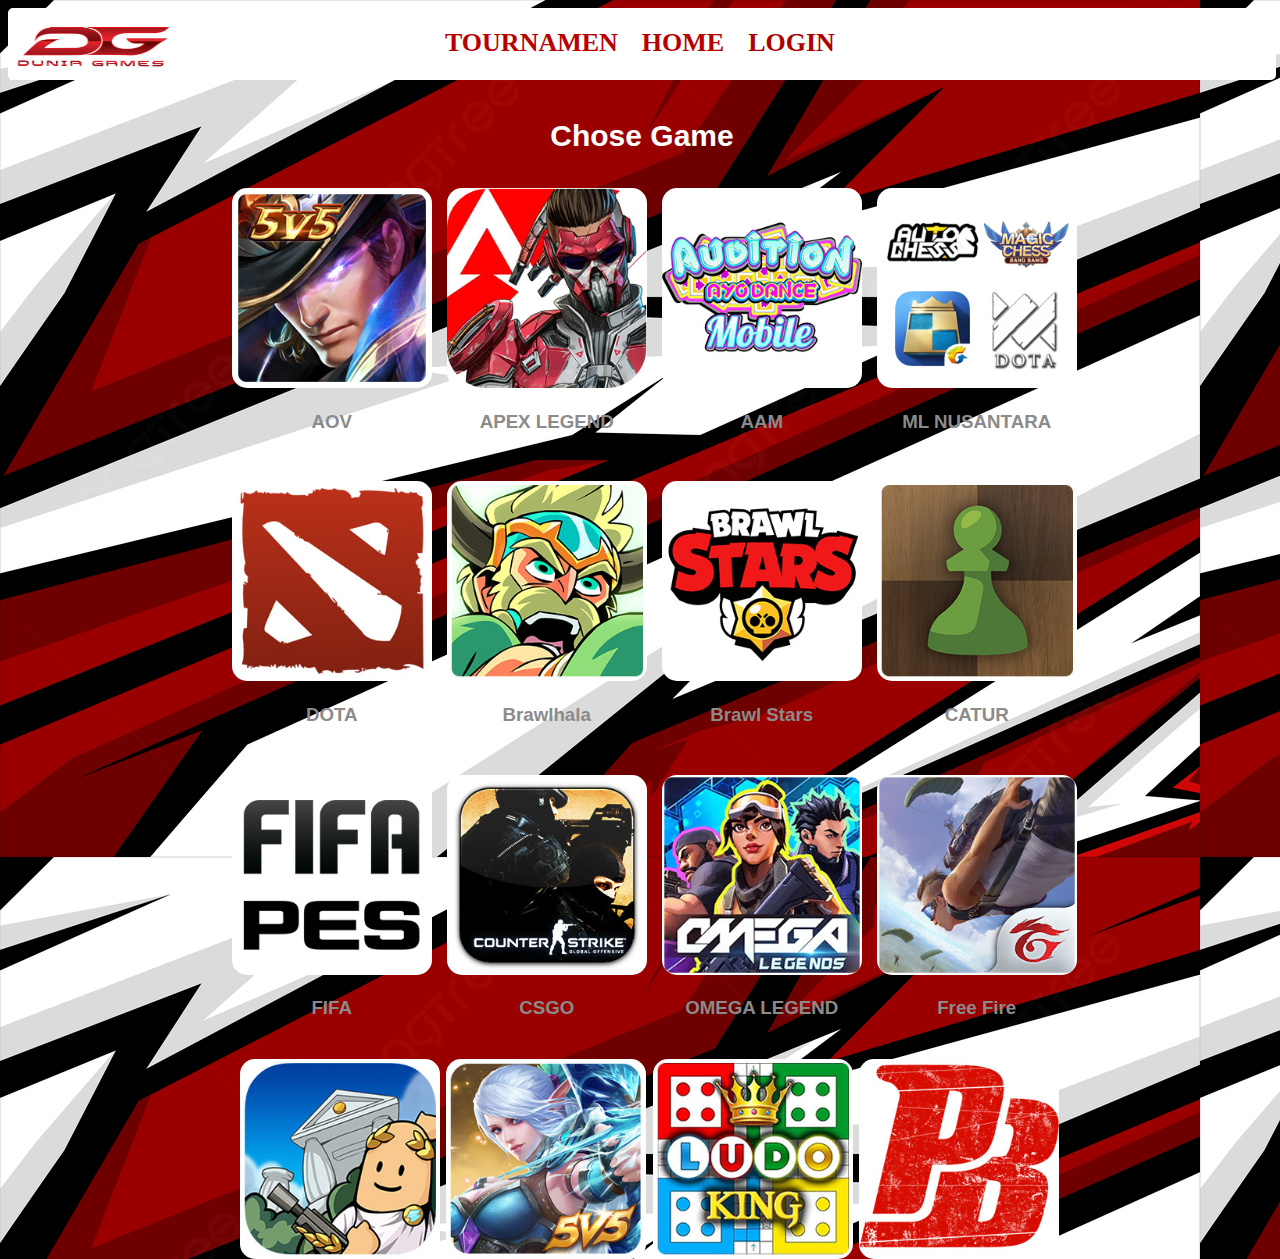
<file: index.html>
<!DOCTYPE html>
<html lang="en">
<head>
   <link rel="website icon" type="jpg" href="icon.jpg">
    <title>Inpo turnament</title>
    <link rel="stylesheet" href="home.css">

</head>
<body>
    
    <div class="box">  
        <div class="box5">   
        <img src="gam/dg.jpg" alt="" class="ml">
        <br>
        <a href="ml.html" class="HOME">TOURNAMEN</a>
        <box class="box1"></box>
        <a href="tes.html" class="link">HOME</a>
        <box class="box2"></box>
        <a href="tw.html" class="tur">LOGIN</a>
    </div>

<br>
<br>
<h2>Chose Game</h2>
<div class="game-hp">
    <div class="game satu">
       <img src="gam/aov.jpg" alt="ML NUSANTARA" title="" class="">
       <h3>AOV</h3>
    </div>
    <div class="game dua">
       
       <img src="gam/apex.jpg" alt="Balawas" title="">
       <h3>APEX LEGEND</h3>
    </div>
    <div class="game tiga">
       <img src="gam/game1.jpg" alt="Gandang" title="">
       <h3>AAM</h3>
    </div>
    <div class="game empat">
        <img src="gam/game2.jpg" alt="Gandang" title="">
        <h3>ML NUSANTARA</h3>
     </div>

   </div>

   <div class="game-hp2">
    <div class="game a">
       <img src="gam/game3.jpg" alt="ML NUSANTARA" title="" class="">
       <h3>DOTA</h3>
    </div>
    <div class="game b">
       
       <img src="gam/game4.jpg" alt="Balawas" title="">
       <h3>Brawlhala</h3>
    </div>
    <div class="game c">
       <img src="gam/game5.jpg" alt="Gandang" title="">
       <h3>Brawl Stars</h3>
    </div>
    <div class="game d">
        <img src="gam/game6.jpg" alt="Gandang" title="">
        <h3>CATUR</h3>
     </div>
   </div>

   <div class="game-hp3">
    <div class="game e">
       <img src="gam/game7.jpg" alt="ML NUSANTARA" title="" class="">
       <h3>FIFA</h3>
    </div>
    <div class="game f">
       
       <img src="gam/game8.jpg" alt="Balawas" title="">
       <h3>CSGO</h3>
    </div>
    <div class="game g">
       <img src="gam/game10.jpg" alt="Gandang" title="">
       <h3>OMEGA LEGEND</h3>
    </div>
    <div class="game h">
        <img src="gam/game9.jpg" alt="Gandang" title="">
        <h3>Free Fire</h3>
     </div>
   </div>
   
   
      <div class="gem i">
         <img src="gam/game12.jpg" alt="ML NUSANTARA" title="" class="lgo1">
      </div>
      <div class="gem j">
         <img src="gam/game13.jpg" alt="Balawas" title="" class="lgo2">
      </div>
      <div class="gem k">
         <img src="gam/game14.jpg" alt="Gandang" title="" class="lgo3">
      </div>
      <div class="gem l">
          <img src="gam/pb-logo.jpg" alt="Gandang" title="" class="lgo4">
       </div>
     
   </body>
</html>
</file>
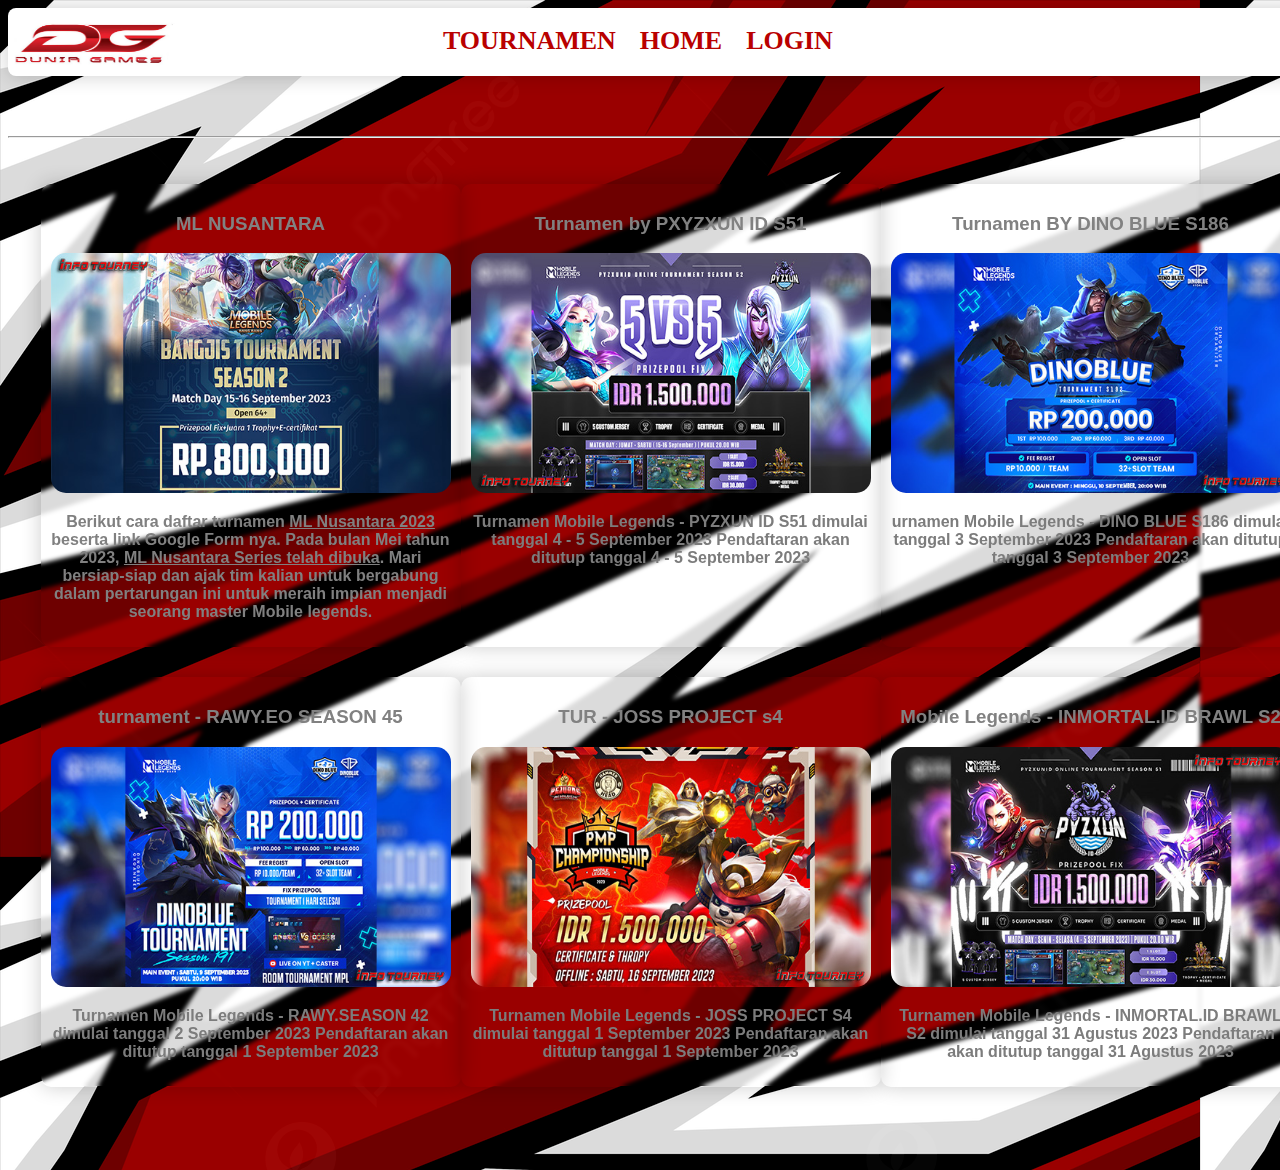
<file: ml.html>
<!DOCTYPE html>
<html lang="en">
<head>
    <link rel="website icon" type="jpg" href="icon.jpg">
    <title>Inpo turnament</title>
    <link rel="stylesheet" href="ml.css">

</head>
<body >
    
    <div class="box">  
        <div class="box5">   
        <img src="gam/dg.jpg" alt="" class="ml">
        <br>
        <a href="ml.html" class="HOME">TOURNAMEN</a>
        <box class="box1"></box>
        <a href="tes.html" class="link">HOME</a>
        <box class="box2"></box>
        <a href="tw.html" class="tur">LOGIN</a>
        <box class="box3"></box>
        <box class="box4"></box>
    </div>
    <br><br><br><br><hr><br>
    
        <div class="info-tournamen">
            <div class="info satu">
               <h3>ML NUSANTARA</h3>
               <img src="tur.jpg" alt="ML NUSANTARA" title="" class="">
               <P class="p1">
                Berikut cara daftar turnamen <u>ML Nusantara 2023</u> beserta link Google Form nya. Pada bulan Mei tahun 2023, <u>ML Nusantara Series telah dibuka</u>. Mari bersiap-siap dan ajak tim kalian untuk bergabung dalam pertarungan ini untuk meraih impian menjadi seorang master Mobile legends.
               </P>
            </div>
            <div class="info dua">
               <h3>Turnamen by PXYZXUN ID S51</h3>
               <img src="gam/tur2.jpg" alt="Balawas" title="">
               <p>Turnamen Mobile Legends - PYZXUN ID S51 dimulai tanggal 4 - 5 September 2023
                Pendaftaran akan ditutup tanggal 4 - 5 September 2023</p>
            </div>
            <div class="info tiga">
               <h3>Turnamen BY DINO BLUE S186</h3>
               <img src="gam/tur3.jpg" alt="Gandang" title="">
               <p>urnamen Mobile Legends - DINO BLUE S186 dimulai tanggal 3 September 2023
                Pendaftaran akan ditutup tanggal 3 September 2023
                
                
                 </p>
            </div>

           </div>


           <div class="inpo-tur">
            <div class="inpo satu">
                <h3>turnament - RAWY.EO SEASON 45</h3>
                <img src="gam/tur4.jpg" alt="">
                <p>Turnamen Mobile Legends - RAWY.SEASON 42 dimulai tanggal 2 September 2023
                    Pendaftaran akan ditutup tanggal 1 September 2023
                    
                    
                    </p>
            </div>
            <div class="inpo dua">
                <h3>TUR - JOSS PROJECT s4</h3>
                <img src="gam/tur5.jpg" alt="">
                <p>Turnamen Mobile Legends - JOSS PROJECT S4 dimulai tanggal 1 September 2023
                    Pendaftaran akan ditutup tanggal 1 September 2023
                    
                    
                    </p>
            </div>
            <div class="inpo tiga">
                <h3>Mobile Legends - INMORTAL.ID BRAWL S2</h3>
                <img src="gam/tur6.jpg" alt="">
                <p>Turnamen Mobile Legends - INMORTAL.ID BRAWL S2 dimulai tanggal 31 Agustus 2023
                    Pendaftaran akan ditutup tanggal 31 Agustus 2023</p>
            </div>
           </div>
        
       <br>
       <br>
       <br>
       
       <br>
    <article>
    
         
       
    
</body>
</html>
</file>
<file: home.css>
.p1 {
    color: aliceblue;
    float: left;
}
.tur2 {
    padding-left: 15px;
    float: left;
    width: 400px;
    height: 240px;
}
h2 {
    font-size: 30px;
    text-align: center;
    color: rgb(255, 255, 255);
    font-family: 'Lucida Sans', 'Lucida Sans Regular', 'Lucida Grande', 'Lucida Sans Unicode', Geneva, Verdana, sans-serif;
}
.h1 {
    color: rgb(255, 0, 0);
    float: left;
}
.box {
   

   background-color: rgb(255, 255, 255);
    width: 100%;
    height: 68px;
    border-radius: 5px;
    float: left;
    border: 2px solid rgb(255, 255, 255);
}

.box1 {
  
   
    width: 250px;
    height: 6px;
    border-radius: 45px;
    float: left;
    
}
.HOME {
    border-radius: 60px;
    color: rgb(185, 0, 0);
    font-size: 26px;
    font-weight: bolder;
    text-decoration: none;
    justify-content: center;
    align-items: center;
    padding:5px 10px 5px 10px;
    
 }
 .HOME:hover {
    background: #b90000;
    color: #fff;
    border-radius: 1px;
    box-shadow: 0 0 5px #d30000,
                0 0 20px #d30000,
                0 0 40px #d30000,
                0 0 90px #d30000;
 }
 .box2 {
    position: relative;
    
    width: 5px;
    height: 40px;
    border-radius: 45px;
    float: left;
    align-items: top center;
    justify-content: center;
 }
 
.link {
    border-radius: 60px;
    color: rgb(185, 0, 0);
    font-size: 26px;
    font-weight: bolder;
    text-decoration: none;
    justify-content: center;
    align-items: center;
    padding:5px 10px 5px 10px;
    
}
.link:hover {
    background: #b90000;
    color: #fff;
    border-radius: 1px;
    box-shadow: 0 0 5px #d30000,
                0 0 20px #d30000,
                0 0 40px #d30000,
                0 0 90px #d30000;
}
.box3 {
    position: relative;
   
    width: 410px;
    height: 1px;
    border-radius: 45px;
   float: right;
}
.box4 {
    position: relative;
    
    width: 5px;
    height: 40px;
    border-radius: 45px;
   float: right;
}
.tur {
    border-radius: 60px;
    color: rgb(175, 0, 0);
    font-size: 26px;
    font-weight: bolder;
    text-decoration: none;
    justify-content: center;
    align-items: center;
    padding:5px 10px 5px 10px;
    
 }
 .tur:hover {
    background: #b90000;
    color: #fff;
    border-radius: 1px;
    box-shadow: 0 0 5px #d30000,
                0 0 20px #d30000,
                0 0 40px #d30000,
                0 0 90px #d30000;
 }
.ml {
    
    float: left;
    width: 170px;
    height: 70px;
}
 
body
{
    background-image: url(gam/bg1.jpg);
    
}
.game-hp{
    width:65%;
    display: flex;
    justify-content: space-between;
    margin: 1px auto;
    text-align: center; 
    margin-top: 10px;
    padding-left: 1px;
}

.game {
    width:31%;
    margin: 10px auto;
}

.game.satu { 
    transition: .5s;
    padding-right: 15px;
    cursor: progress;
}
.game.satu:hover {
   transform:  scale(1.2) rotate(2deg);
}
.game.dua {
     transition: .5s; 
     padding-right: 15px;
     cursor: progress;
    }
.game.dua:hover { transform:  scale(1.2) rotate(2deg);}

.game.tiga { 
    transition: .5s;
    padding-right: 15px;
    cursor: progress;
 }
.game.tiga:hover { transform:  scale(1.2) rotate(2deg); }

.game.empat {
    transition: .5s;
    padding-right: 15px;
    cursor: progress;
}
.game.empat:hover {transform:  scale(1.2) rotate(2deg); }


.game-hp img{
    width: 200px;
    height: 200px;
    border-radius: 15px;
   
}
h3{
    color: rgb(139, 139, 139);
    font-weight: bolder;
    font-family: 'Segoe UI', Tahoma, Geneva, Verdana, sans-serif;
    text-shadow: 10px black;
}
h1 {
    color: rgba(0, 0, 0, 0.205);
   font-size: 70px;
   font-family: Georgia, 'Times New Roman', Times, serif;
   text-align: center;
}
.game-hp2 {
    width:65%;
    display: flex;
    justify-content: space-between;
    margin: 1px auto;
    text-align: center; 
    margin-top: 10px;
    padding-left: 1px;
}

.game {
    width:31%;
    margin: 10px auto;
}

.game.a { 
    transition: .5s;
    padding-right: 15px;
    cursor: progress;
}
.game.a:hover {
   transform:  scale(1.2) rotate(2deg);
}
.game.b {
     transition: .5s; 
     padding-right: 15px;
     cursor: progress;
    }
.game.b:hover { transform:  scale(1.2) rotate(2deg);}

.game.c { 
    transition: .5s;
    padding-right: 15px;
    cursor: progress;
 }
.game.c:hover { transform:  scale(1.2) rotate(2deg); }

.game.d{
    transition: .5s;
    padding-right: 15px;
    cursor: progress;
}
.game.d:hover {transform:  scale(1.2) rotate(2deg); }


.game-hp2 img{
    width: 200px;
    height: 200px;
    border-radius: 15px;
}
.game-hp3, .game-hp4{
    width:65%;
    display: flex;
    justify-content: space-between;
    margin: 1px auto;
    text-align: center; 
    margin-top: 10px;
    padding-left: 1px;
}

.game {
    width:31%;
    margin: 10px auto;
}

.game.e { 
    transition: .5s;
    padding-right: 15px;
    cursor: progress;
    
}
.game.e:hover {
   transform:  scale(1.2) rotate(2deg);
}
.game.f {
     transition: .5s; 
     padding-right: 15px;
     cursor: progress;
    }
.game.f:hover { transform:  scale(1.2) rotate(2deg);}

.game.g { 
    transition: .5s;
    padding-right: 15px;
    cursor: progress;
 }
.game.g:hover { transform:  scale(1.2) rotate(2deg); }

.game.h{
    transition: .5s;
    padding-right: 15px;
    cursor: progress;
}
.game.h:hover {transform:  scale(1.2) rotate(2deg); }


.game-hp3 img{
    width: 200px;
    height: 200px;
    border-radius: 15px;
}


.pubg-db{
    width:65%;
    display: flex;
    justify-content: space-between;
    margin: 1px auto;
    text-align: center; 
    margin-top: 10px;
    padding-left: 1px;
}

.pubg {
    width:31%;
    margin: 10px auto;
}

.pubg.i { 
    transition: .5s;
    padding-right: 15px;
}
.pubg.i:hover {
   transform:  scale(1.2) rotate(2deg);
}
.pubg.j {
     transition: .5s; 
     padding-right: 15px;
    }
.pubg.j:hover { transform:  scale(1.2) rotate(2deg);}

.pubg.k { 
    transition: .5s;
    padding-right: 15px;
 }
.pubg.k:hover { transform:  scale(1.2) rotate(2deg); }

.pubg.l{
    transition: .5s;
    padding-right: 15px;
}
.pubg.l:hover {transform:  scale(1.2) rotate(2deg); }


.pubg-db img{
    width: 200px;
    height: 200px;
    border-radius: 15px;
}
.game-hp4{
    width:65%;
    display: flex;
    justify-content: space-between;
    margin: 1px auto;
    text-align: center; 
    margin-top: 10px;
    padding-left: 1px;
}

.gem {
    width:10%;
    display: flex;
    justify-content: space-between;
    margin: 1px auto;
    text-align: center; 
    margin-top: 10px;
    padding-left: 1px;
}

.gem.i { 
    float: left;
    transition: .5s;
    padding-left: 230px;
}
.gem.i:hover {
   transform:  scale(1.2) rotate(2deg);
}
.gem.j {
    float: left;
     transition: .5s; 
     padding-left: 80px;
    }
.gem.j:hover { transform:  scale(1.2) rotate(2deg);}

.gem.k { 
    float: left;
    transition: .5s;
    padding-left: 80px;
 }
.gem.k:hover { transform:  scale(1.2) rotate(2deg); }

.gem.l{
    float: left;
    transition: .5s;
    padding-left: 80px;
}
.gem.l:hover {transform:  scale(1.2) rotate(2deg); }


.lgo1{
    
    width: 200px;
    height: 200px;
    border-radius: 15px;
    cursor: progress;
}
.lgo2 {
    width: 200px;
    height: 200px;
    border-radius: 15px;
    cursor: progress;
}
.lgo3 {
     width: 200px;
    height: 200px;
    border-radius: 15px;
    cursor: progress;
}
.lgo4 {
    width: 200px;
    height: 200px;
    border-radius: 15px;
    cursor: progress;
}
.jdl1 [

]
</file>
<file: ml.css>
.p1 {
    color: rgb(128, 128, 128);
    float: left;
}
.tur2 {
    padding-left: 15px;
    float: left;
    width: 400px;
    height: 240px;
}
.h1 {
    color: rgb(255, 255, 255);
    float: left;
}
.box {
   background-color: rgb(255, 255, 255);
    width: 1300px;
    height: 68px;
    float: left;
    box-shadow: 0px 0px 20px rgba(0, 0, 0, 0.2);
    border-radius: 8px;
   
}

.box1 {
  
   
    width: 250px;
    height: 6px;
    border-radius: 45px;
    float: left;
    
}
.HOME {
    border-radius: 60px;
    color: rgb(185, 0, 0);
    font-size: 26px;
    font-weight: bolder;
    text-decoration: none;
    justify-content: center;
    align-items: center;
    padding:5px 10px 5px 10px;
   
 }
 .HOME:hover {
    background: #b90000;
    color: #fff;
    border-radius: 1px;
    box-shadow: 0 0 5px #d30000,
                0 0 20px #d30000,
                0 0 40px #d30000,
                0 0 90px #d30000;
 }
 .box2 {
    position: relative;
    
    width: 5px;
    height: 40px;
    border-radius: 45px;
    float: left;
    align-items: top center;
    justify-content: center;
 }
 
.link {
    border-radius: 60px;
    color: rgb(185, 0, 0);
    font-size: 26px;
    font-weight: bolder;
    text-decoration: none;
    justify-content: center;
    align-items: center;
    padding:5px 10px 5px 10px;
   
}
.link:hover {
    background: #b90000;
    color: #fff;
    border-radius: 1px;
    box-shadow: 0 0 5px #d30000,
                0 0 20px #d30000,
                0 0 40px #d30000,
                0 0 90px #d30000;
}
.box3 {
    position: relative;
   
    width: 410px;
    height: 1px;
    border-radius: 45px;
   float: right;
}
.box4 {
    position: relative;
    
    width: 5px;
    height: 40px;
    border-radius: 45px;
   float: right;
}
.tur {
    border-radius: 60px;
    color: rgb(185, 0, 0);
    font-size: 26px;
    font-weight: bolder;
    text-decoration: none;
    justify-content: center;
    align-items: center;
    padding:5px 10px 5px 10px;
   
 }
 .tur:hover {
    background: #b90000;
    color: #fff;
    border-radius: 1px;
    box-shadow: 0 0 5px #d30000,
                0 0 20px #d30000,
                0 0 40px #d30000,
                0 0 90px #d30000;
 }
.ml {
   
    float: left;
    width: 170px;
    height: 68px;
}
 
body
{
    background-image: url(gam/bg1.jpg);
    
}
.tur1 {
    float: left;
    border-radius: 10px;
    width: 400px;
    height: 240px;
}
.tur2 {
    padding-left: 15px;
    float: left;
    width: 400px;
    height: 240px;
}
.tur3 {
    padding-left: 15px;
    border-radius: 10px;
    width: 400px;
    height: 240px;
}
.tur4 {
    float: left;
    border-radius: 10px;
}
.tur5 {
    float: left;
    border-radius: 10px;
}
.tur6 {
    float: left;
    border-radius: 10px;
}

/* */
.info-tournamen{
    width:95%;
    display: flex;
    justify-content: space-between;
    margin: 1px auto;
    text-align: center; 
    margin-top: 10px;
    padding-left: px;
}

.info {
    width:40%;
    padding: 10px;
    border-radius: 10px;
    margin: 10px auto;
}

.info.satu
{
    backdrop-filter: ;
    background-color:transparent; 
    padding-right: 10px;
    backdrop-filter: blur(2px);
    box-shadow: 0px  0px 20px  rgba(0, 0, 0, 0.2);
}
.info.dua{  background-color:transparent; 
    box-shadow: 0px  0px 20px  rgba(0, 0, 0, 0.2);
    backdrop-filter: blur(2px);
}
.info.tiga{  background-color:transparent; 
    box-shadow: 0px  0px 20px  rgba(0, 0, 0, 0.2);
    backdrop-filter: blur(2px);
}


.info-tournamen img{
    width: 400px;
    height: 240px;

   
}
p {
    color: rgb(124, 124, 124);
    font-family: 'Gill Sans', 'Gill Sans MT', Calibri, 'Trebuchet MS', sans-serif;
    font-weight: bolder;
}
h3{
    color: rgb(129, 129, 129);
    font-weight: bold;
    font-family: 'Segoe UI', Tahoma, Geneva, Verdana, sans-serif;
}
div img {
    border-radius: 15px;
}


.inpo-tur{
    width:95%;
    display: flex;
    justify-content: space-between;
    margin: 1px auto;
    text-align: center; 
    margin-top: 10px;
    padding-left: px;
    
}

.inpo {
    width:40%;
    padding: 10px;
    border-radius: 10px;
    margin: 10px auto;
}

.inpo.satu {
    background-color:transparent; 
    padding-right: 10px;
    backdrop-filter: blur(2px);
    box-shadow: 0px 0px 20px  rgba(0, 0, 0, 0.2);
}
.inpo.dua{ 
    background-color:transparent;  
    backdrop-filter: blur(2px);
    box-shadow: 0px  0px 20px  rgba(0, 0, 0, 0.2);
}

.inpo.tiga{ 
    background-color:transparent;  
    backdrop-filter: blur(2px);
    box-shadow: 0px 0px 20px  rgba(0, 0, 0, 0.2);
}

.inpo-tur img{
    width: 400px;
    height: 240px;
}
.gmbr{
    transform: scale(1.2) rotate(2 deg
        );
}
</file>
